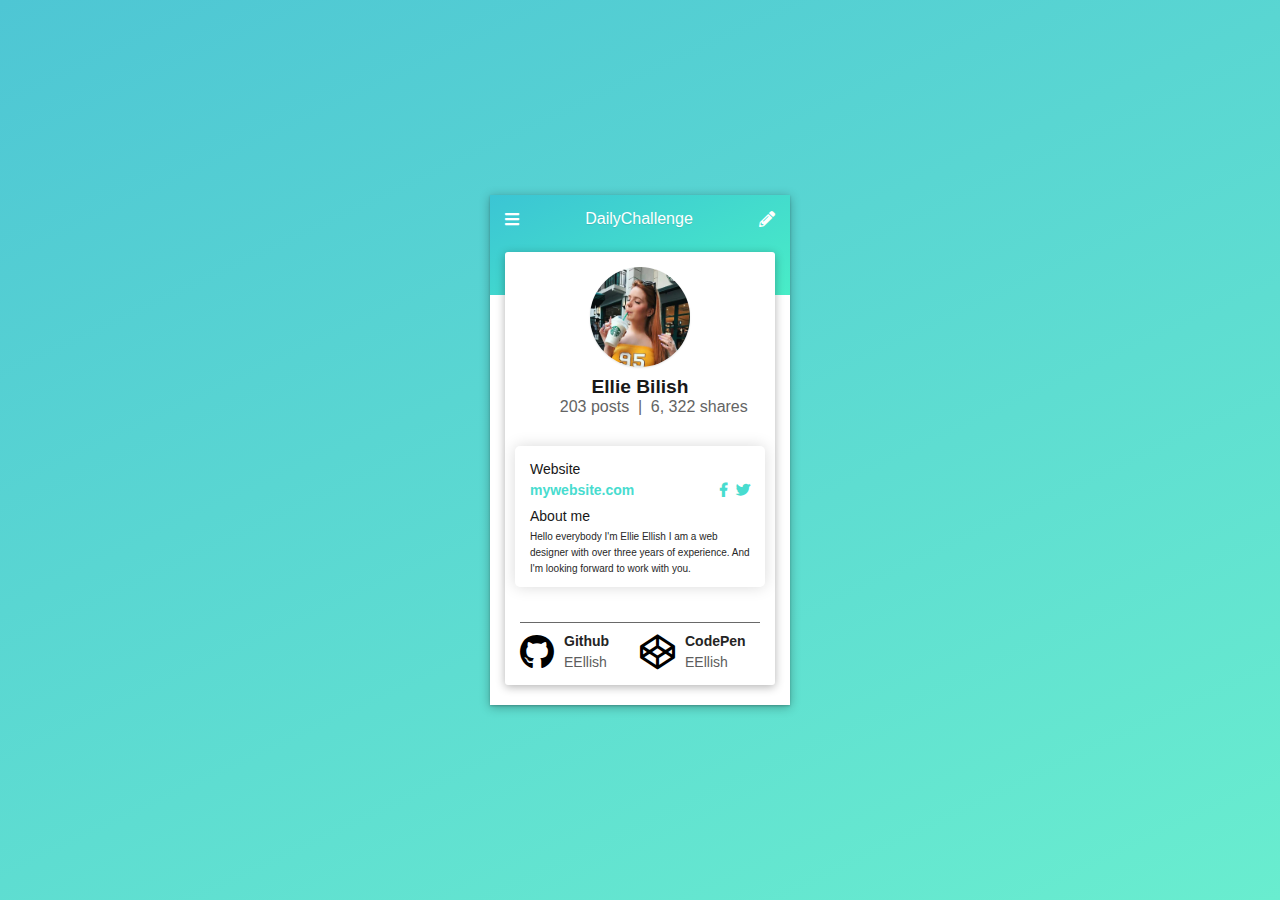
<file: index.html>
<!doctype html>
<html lang="en">
<head>
	<meta http-equiv="content-type" content="text/html; charset=UTF-8" />
	<meta name="description" content="">
	<meta name="viewport" content="width=device-width, initial-scale=1">
	<meta name="theme-color" content="">
	<meta name="author" content="MdShuvo">
	<link rel="stylesheet" href="css/font-awesome.css">
	<link rel="stylesheet" href="css/style.css">
	<title></title>
</head>
<body>
	<div class="container">
		<header class="header">
			<nav>
				<i class="fas fa-bars"></i>
				<a href="#">DailyChallenge</a>
				<i class="fas fa-pencil-alt"></i>
			</nav>
		</header>
		<div class="content">
			<div class="dp">
				<img src="img/dp.jpg" alt="">
				<h3>Ellie Bilish</h3>
				<p><span>203 posts</span><span>|</span><span>6, 322 shares</span></p>
			</div>
			<div class="info">
				<p class="title">Website</p>
				<p class="data space">
					<span>mywebsite.com</span>
					<span>
						<i class="fab fa-facebook-f"></i>
						<i class="fab fa-twitter"></i>
					</span>
				</p>
				<p class="title">About me</p>
				<p class="data">Hello everybody I'm Ellie Ellish I am a web designer with over three years of experience. And I'm looking forward to work with you.</p>
			</div>
			<div class="footer">
				<div class="cell">
					<div class="icon"><i class="fab fa-github"></i></div>
					<div class="cell-data">
						<p class="title">Github</p>
						<p class="data">EEllish</p>
					</div>
				</div>
				<div class="cell">
					<div class="icon"><i class="fab fa-codepen"></i></div>
					<div class="cell-data">
						<p class="title">CodePen</p>
						<p class="data">EEllish</p>
					</div>
				</div>
			</div>
		</div>
	</div>
</body>
</html>
</file>
<file: css/style.css>
*{
	margin: 0;
	padding: 0;
}
html, body{
	height: 100%;
}
body{
	display: flex;
	flex-wrap: wrap;
	align-items: center;
	justify-content: space-around;
	font-family: 'Poppins',Arial,sans-serif;
	background: linear-gradient(-25deg, #69EDCF, #4EC6D4);
}


.container{
	width: 300px;
	height: 510px;
	box-shadow: 0 1px 2px rgba(0, 0, 0, 0.2), 0 2px 10px rgba(0, 0, 0, 0.3);
	background: #fff;
	position: relative;
}


.header{
	height: 100px;
	background: linear-gradient(-25deg, #49EDC7, #3BC5D4);
}
.header nav{
	display: flex;
	justify-content: space-between;
	align-items: center;
	color: #fff;
	font-size: 1em;
	padding: 15px;
}
.header nav a{
	color: #fff;
	text-decoration: none;
	text-shadow: 0 1px 1px rgba(0, 0, 0, 0.1);
}


.container .content{
	width: 90%;
	height: 85%;
	background: #fff;
	border-radius: 3px;
	box-shadow: 0 2px 10px rgba(0, 0, 0, 0.3);
	position: absolute;
	left: 50%;
	transform: translateX(-50%);
	bottom: 20px;
	display: flex;
	flex-direction: column;
	justify-content: space-between;
}


.dp{
	padding: 15px 0;
}
.dp img{
	width: 100px;
	height: 100px;
	border-radius: 50%;
	margin-left: 50%;
	margin-bottom: 5px;
	transform: translateX(-50%);
	box-shadow: 0 1px 2px rgba(0, 0, 0, 0.1);
}
.dp h3{
	font-size: 1.2em;
	color: #191919;
	padding: 0;
	text-align: center;
}
.dp p{
	font-size: 1em;
	color: #646464;
	display: flex;
	align-items: center;
	justify-content: space-around;
}
.dp p span{
	width: 120px;
	text-align: right;
}
.dp p span:nth-child(2){
	width: 5px;
	text-align: center;
}
.dp p span:nth-child(3){
	text-align: left;
}


.info{
	margin: -20px 10px 0 10px;
	border-radius: 5px;
	padding: 10px 15px;
	box-shadow: 0 0 15px rgba(0, 0, 0, 0.15);
}
.info .title{
	margin: 5px 0;
	color: #171717;
	font-size: 14px;
}
.info .data{
	color: #272727;
	font-weight: lighter;
	font-size: 10px;
	line-height: 16px;
}
.data.space{
	color: #48DCCF;
	display: flex;
	justify-content: space-between;
	align-items: center;
	font-weight: bold;
	margin-bottom: 10px;
	font-size: 14px;
}
.fa-facebook-f{
	margin-right: 5px;
}


.footer{
	margin: 0 15px;
	border-top: 1px solid #696969;
	padding: 10px 0 15px 0;
}
.footer, .footer .cell{
	display: flex;
}
.footer .cell{
	width: 50%;
	align-items: center;
}
.cell .icon i{
	font-size: 35px;
}
.cell .cell-data{
	padding-left: 10px;
	font-size: 14px;
	color: #5D5D5D;
}
.cell .cell-data .title{
	color: #242424;
	font-weight: bold;
	margin-bottom: 5px;
}



@media(max-width: 350px){
	.container{
		width: 100%;
		height: 100%;
	}
}
</file>
